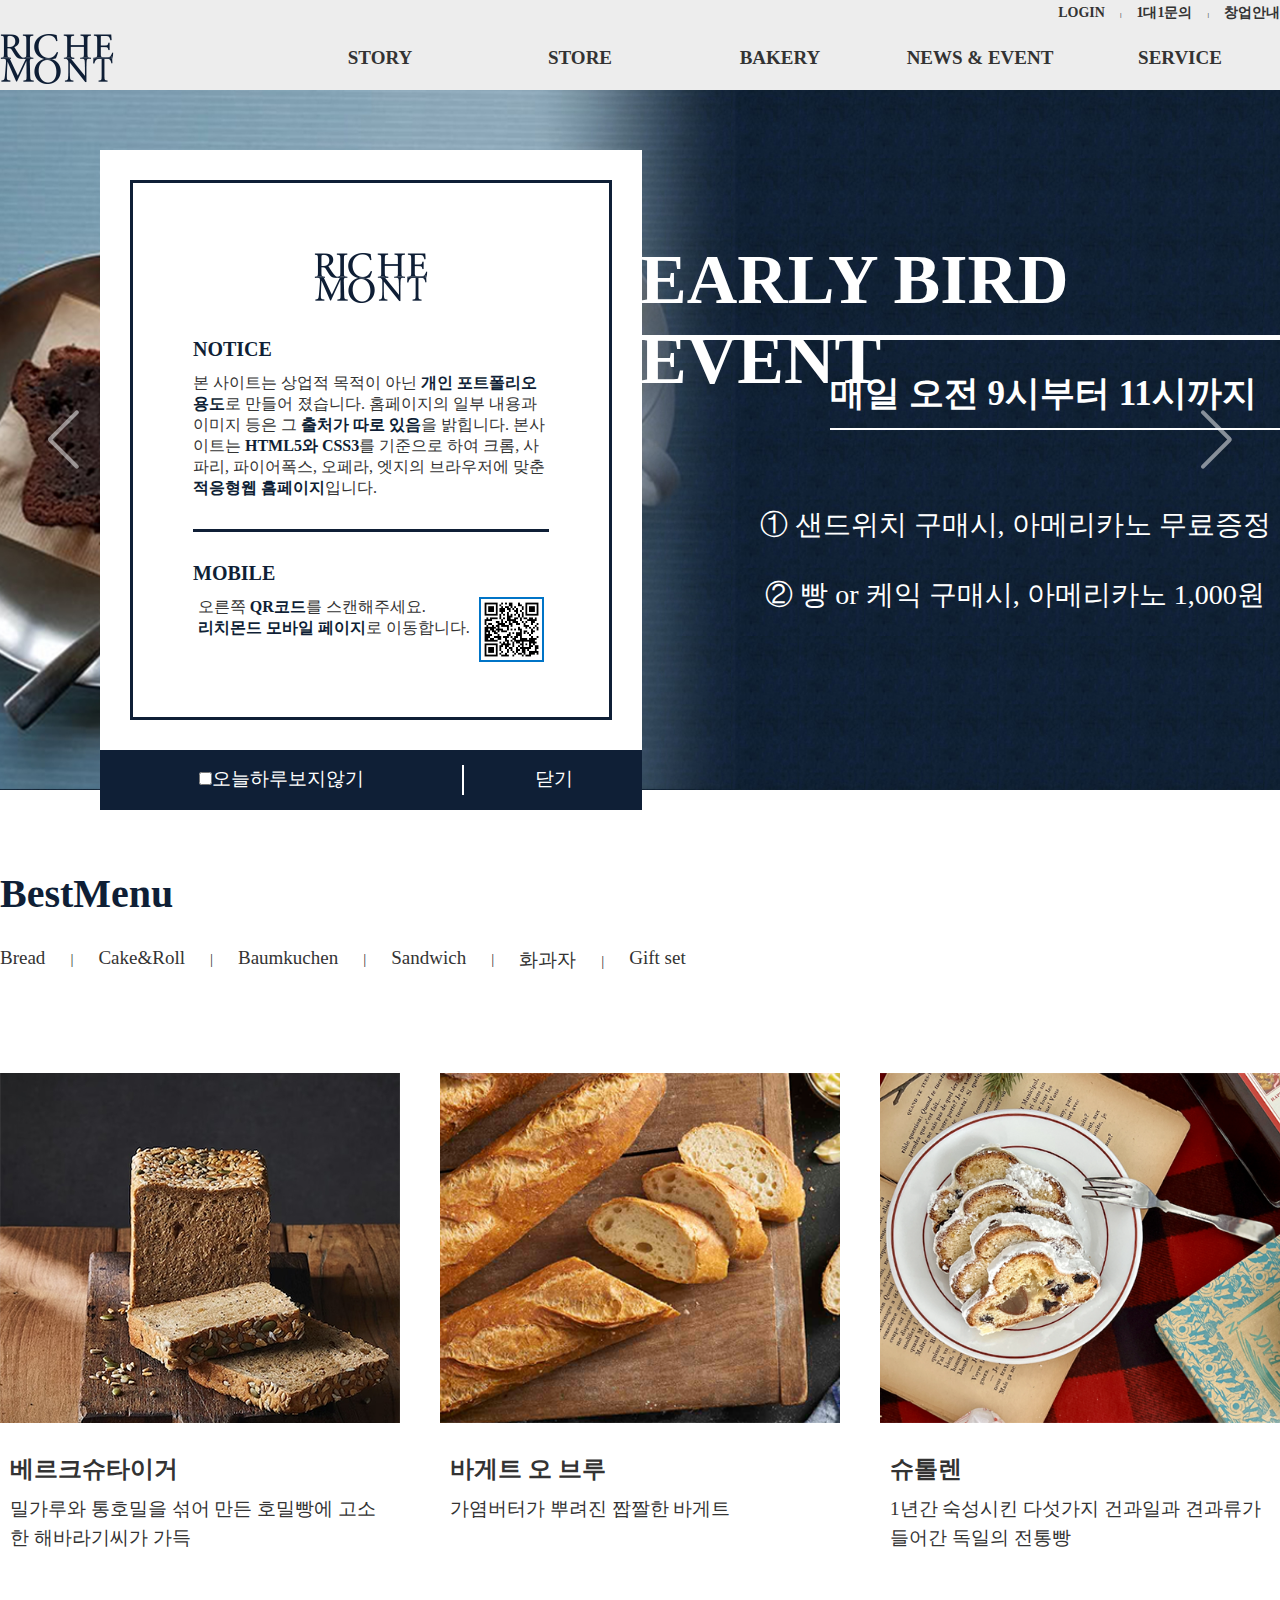
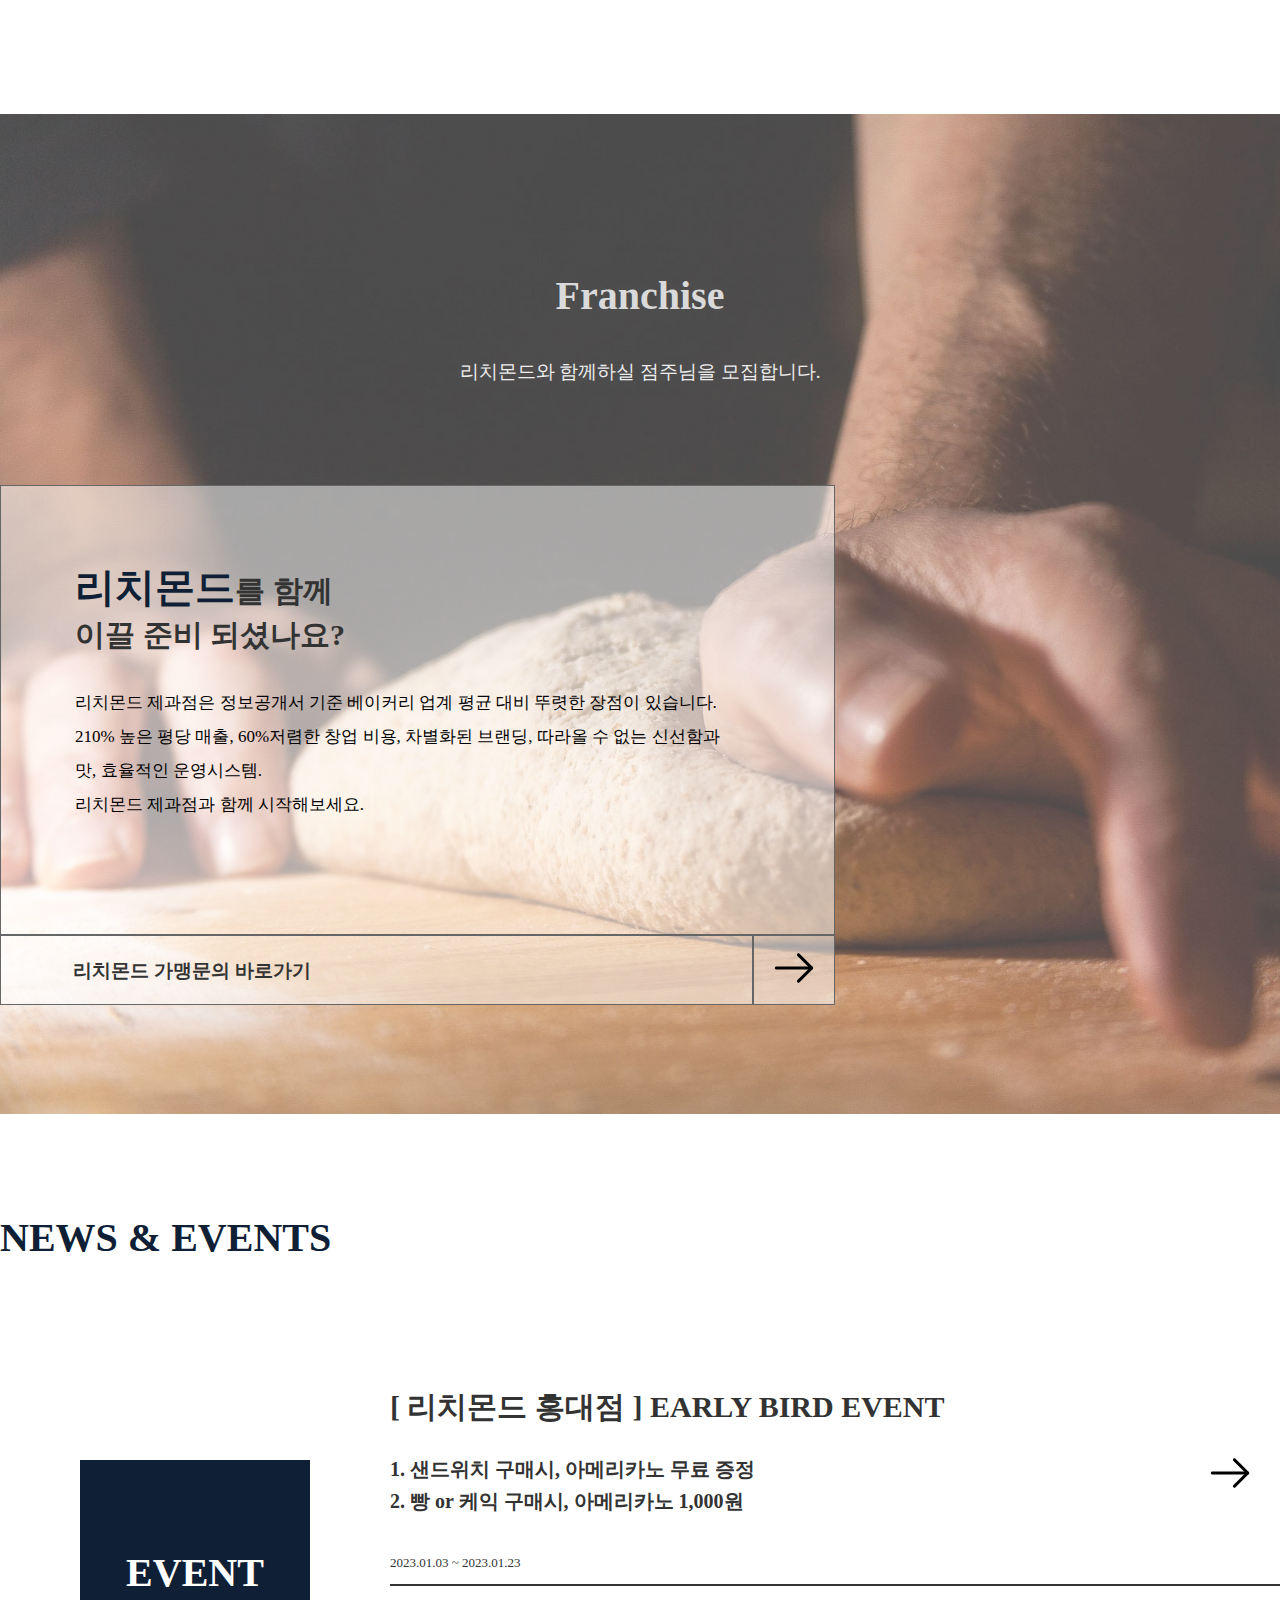
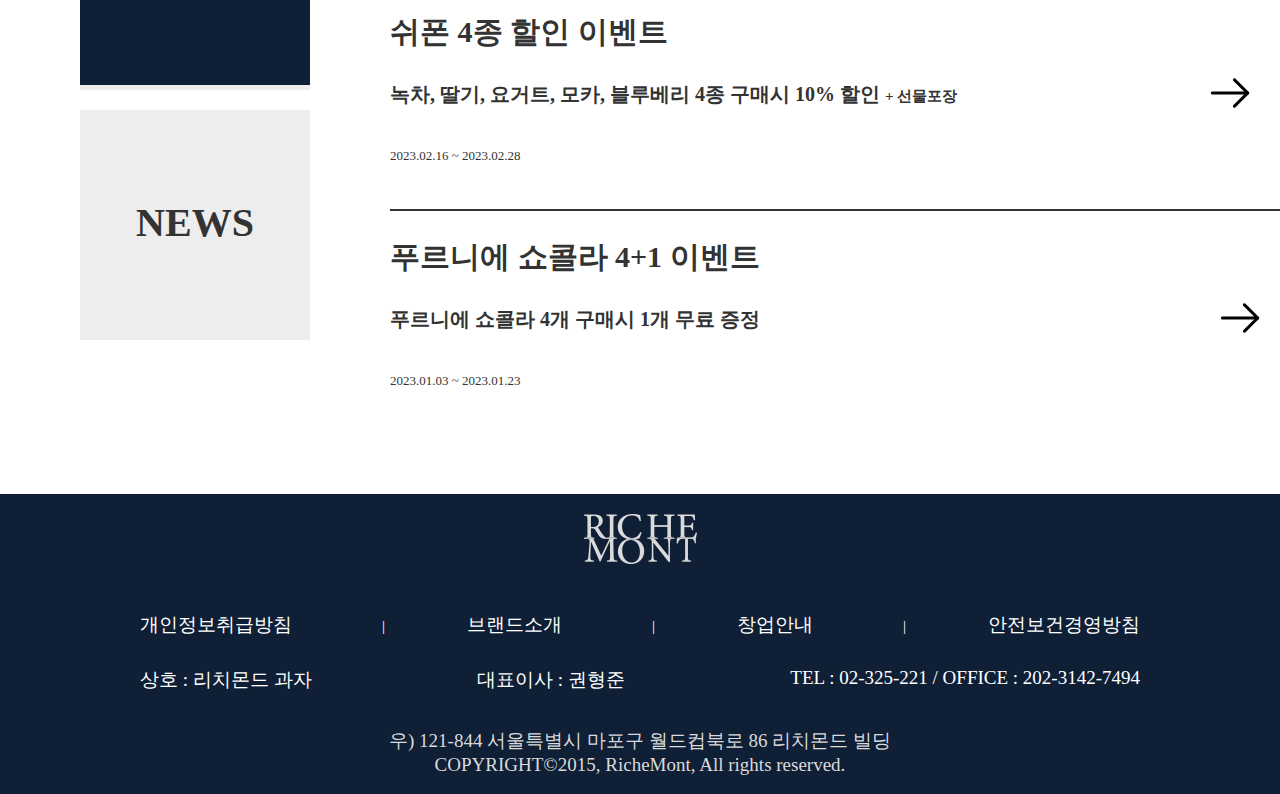
<file: index.html>
<!DOCTYPE html>
<html lang="ko">
<head>
  <meta charset="UTF-8">
  <title>리치몬드</title>
  <link rel="stylesheet" href="join.html">
  <!-- 파비콘 -->
  <link rel="shortcut icon" href="images/common/favicon.png">

  <!-- 스타일시트 -->
  <link rel="stylesheet" href="css/swiper-bundle.min.css">

  <link rel="stylesheet" href="css/common.css">
  <link rel="stylesheet" href="css/main.css">
  
  <!-- 제이쿼리 -->
  <script src="js/jquery-3.6.4.min.js"></script>
  <script src="js/swiper-bundle.min.js"></script>

  <script src="js/common.js"></script>
  <script src="js/main.js"></script>
  
</head>
<body>
  <div class="popup">
    <div class="pTop">
      <div class="pTop_line">
        <h1><img src="images/common/logo.png" alt=""></h1>
        <div class="popup_notice">
          <h2>NOTICE</h2><br>
          <p>
            본 사이트는 상업적 목적이 아닌 <span>개인 포트폴리오 용도</span>로 만들어 졌습니다. 홈페이지의 일부 내용과 이미지 등은 그 <span>출처가 따로 있음</span>을 밝힙니다.
            본사이트는 <span>HTML5와 CSS3</span>를 기준으로 하여  크롬, 사파리, 파이어폭스, 오페라, 엣지의 브라우저에 맞춘 <span>적응형웹 홈페이지</span>입니다.
          </p>

        </div>
        <div class="popup_mobile">
          <h2>MOBILE</h2><br>
          <ul>
            <li>
              <p>
                오른쪽 <span>QR코드</span>를 스캔해주세요. <br>
                <span>리치몬드 모바일 페이지</span>로 이동합니다.
              </p>
            </li>
            <li class="qr_code">
              <img src="images/common/QR.jpg" alt="QR코드">
            </li>
          </ul>
          
        </div>
      </div>
    </div>
    <div class="pBottom">
      <form action="#">
        <fieldset>
          <legend>오늘 하루 보지않기 폼</legend>
          <ul class="popup_btn">
            <li class="chkbox"><input type="checkbox" id="chkbox"><label for="chkbox">오늘하루보지않기</label></li>
            <div class="pop_line"></div>
            <li class="close"><a href="#">닫기</a></li>
          </ul>
        </fieldset>
      </form>
    </div>
  </div>



  <div class="black-background">
    <div class="white-background">
      <div><a href="" class="close_btn"><img src="images/common/close.png" alt="닫기"></a></div>
      <h1><img src="images/common/logo.png" alt="로고"></h1>
      <div class="search-bar">
        <input class="searchId" type="text" placeholder="아이디를 입력하세요" />
      </div>
      <div class="search-bar">
        <input class="searchPwd" type="password" placeholder="비밀번호를 입력하세요" maxlength="10"/>
      </div>
      <div class="member">
        <ul>
          <li class="login_btn"><a href="#">로그인</a></li>
          <li class="join_btn"><a href="join.html">회원가입</a></li>
        </ul>
      </div>
    </div>
  </div>

  <header>
    <div class="inner_wrap">
      <div class="h_top">
        <ul>
          <li><a href="#" id="login">LOGIN</a></li> 
          <li><a href="#">1대1문의</a></li>
          <li><a href="#">창업안내</a></li> 
        </ul>
      </div>
      <nav class="gnb">
        <h1><a href="#"><img src="images/common/logo.png" alt="로고"></a></h1>
        <ul>
          <li>
            <a href="#" class="main_nav">Story</a>
            <ul class="sub_nav">
              <li><a href="#">인삿말</a></li>
              <li><a href="#">연혁</a></li>
              <li><a href="#">BI</a></li>
              <li><a href="#">PR</a></li>
            </ul>
          </li>
          <li>
            <a href="#" class="main_nav">Store</a>
            <ul class="sub_nav">
              <li><a href="#">지역별 매장정보</a></li>
            </ul>
          </li>
          <li>
            <a href="#" class="main_nav">Bakery</a>
            <ul class="sub_nav">
              <li><a href="#">Bread</a></li>
              <li><a href="#">Cake&Roll</a></li>
              <li><a href="#">Baumkuchen</a></li>
              <li><a href="#">Chocolate&Jam</a></li>
              <li><a href="#">Icecream</a></li>
              <li><a href="#">Sandwich&Salad</a></li>
              <li><a href="#">화과자</a></li>
              <li><a href="#">Gift set</a></li>
            </ul>
          </li>
          <li>
            <a href="#" class="main_nav">News & Event</a>
            <ul class="sub_nav">
              <li><a href="#">News&Events</a></li>
              <li><a href="#">공지사항</a></li>
            </ul>
          </li>
          <li>
            <a href="#" class="main_nav">Service</a>
            <ul class="sub_nav">
              <li><a href="#">FAQ</a></li>
              <li><a href="#">창업상담</a></li>
              <li><a href="#">Q&A</a></li>
            </ul>
          </li>
        </ul>
      </nav>
    </div>

    <div class="gnb_bg"></div>


  </header>
  <main>
    <!-- swiper -->
    <div class="swiper">
      <div class="swiper-wrapper">
        <div class="swiper-slide main01">
          <div class="inner_wrap banner01">
            <h4>early bird event</h4>
            <h6>매일 오전 9시부터 11시까지</h6>
            <p>
              ① 샌드위치 구매시, 아메리카노 무료증정<br>
              ② 빵 or 케익 구매시, 아메리카노 1,000원
            </p> 
          </div>
        </div>
        <div class="swiper-slide main02">
          <div class="inner_wrap banner02">
            <h4>푸르니에 쇼콜라 4 + 1 EVENT</h4>
            <h6>푸르니에 쇼콜라 4개 구매시 1개 무료증정</h6>
            <p>
              선물포장 해드립니다
            </p> 
          </div>
        </div>
        <div class="swiper-slide main03">
                                       <div class="inner_wrap banner03">
            <h4 class="h401"> [EVENT]리치몬드 홍대점</h4>
            <h4 class="h402">X 삼백집 홍대점 콜라보레이션</h4>
            <h6>
              "리치몬드 홍대점"에서 1만원 이상 구매시 영수증을 지참하시고<br>
              "삼백집" 방문시 만두튀김 한접시를 제공해 드립니다.
            </h6>
          </div>
        </div>
      </div>
        <!-- next, prev_btn -->
        <div class="swiper-button-next"></div>
        <div class="swiper-button-prev"></div>
  </div>
  </main>
  <div class="best_menu">
    <h2>BestMenu</h2>
      <ul class="best_menu_btn">
        <li><a href="#">Bread</a></li>
        <li><a href="#">Cake&Roll</a></li>
        <li><a href="#">Baumkuchen</a></li>
        <li><a href="#">Sandwich</a></li>
        <li><a href="#">화과자</a></li>
        <li><a href="#">Gift set</a></li>
      </ul>
      <div class="best_menu_list">
        <div class="active" id="bread">
          <ul>
            <li>
              <a href="#">
                <figure>
                  <img src="images/main/bread1.PNG" alt="하드빵이미지1">
                  <figcaption><span class="line">DETAIL</span></figcaption>
                </figure>
              </a>
              <div class="text_wrap">
                <h4>베르크슈타이거</h4>
                <p>밀가루와 통호밀을 섞어 만든 호밀빵에 고소한 해바라기씨가 가득</p>
            </div>
            </li>
            <li>
              <a href="#">
                <figure>
                  <img src="images/main/bread2.png" alt="하드빵이미지2">
                  <figcaption><span class="line">DETAIL</span></figcaption>
                </figure>
              </a>
              <div class="text_wrap">
                <h4>바게트 오 브루</h4>
                <p>가염버터가 뿌려진 짭짤한 바게트</p>
            </div>
            </li>
            <li>
              <a href="#">
                <figure>
                  <img src="images/main/bread3.PNG" alt="하드빵이미지3">
                  <figcaption><span class="line">DETAIL</span></figcaption>
                </figure>
              </a>
              <div class="text_wrap">
                <h4>슈톨렌</h4>
                <p>1년간 숙성시킨 다섯가지 건과일과 견과류가 들어간 독일의 전통빵</p>
            </div>
            </li>
          </ul>
        </div>
        <div id="cake">
          <ul>
            <li>
              <a href="#">
                <figure>
                  <img src="images/main/cake1.jpg" alt="케이크이미지1">
                  <figcaption><span class="line">DETAIL</span></figcaption>
                </figure>
              </a>
              <div class="text_wrap">
                <h4>카스타드파이롤</h4>
                <p>그윽한커피향의 부드러운 롤과 바삭한 파이의 조화</p>
            </div>
            </li>
            <li>
              <a href="#">
                <figure>
                  <img src="images/main/cake2.jpg" alt="케이크이미지2">
                  <figcaption><span class="line">DETAIL</span></figcaption>
                </figure>
              </a>
              <div class="text_wrap">
                <h4>비엔나</h4>
                <p>초콜릿 케이크와 달콤쌉쌀한 2가지 종류의 초콜릿을 맛 볼 수 있는 케이크</p>
            </div>
            </li>
            <li>
              <a href="#">
                <figure>
                  <img src="images/main/cake3.PNG" alt="케이크이미지3">
                  <figcaption><span class="line">DETAIL</span></figcaption>
                </figure>
              </a>
              <div class="text_wrap">
                <h4>리치몬드롤</h4>
                <p>시럽을 촉촉히 머금은 초코시트를 가나슈와 버터크림으로 샌드한 리치몬드과자점의 시그니처 케이크</p>
            </div>
            </li>
          </ul>
        </div>
        <div id="baumkuchen">
          <ul>
            <li>
              <a href="#">
                <figure>
                  <img src="images/main/baumkuchen1.jpg" alt="바움쿠헨이미지1">
                  <figcaption><span class="line">DETAIL</span></figcaption>
                </figure>
              </a>
              <div class="text_wrap">
                <h4>산딸기바움쿠헨</h4>
                <p>산딸기잼, 화이트 초콜릿으로 맛을 더한 리치몬드만의 바움쿠헨</p>
            </div>
            </li>
            <li>
              <a href="#">
                <figure>
                  <img src="images/main/baumkuchen2.jpg" alt="바움쿠헨이미지2">
                  <figcaption><span class="line">DETAIL</span></figcaption>
                </figure>
              </a>
              <div class="text_wrap">
                <h4>갸또피레네</h4>
                <p>살구잼의 새콤한 맛과 오렌지향이 잘 어우러진 프랑스식 바움쿠헨</p>
            </div>
            </li>
            <li>
              <a href="#">
                <figure>
                  <img src="images/main/baumkuchen3.png" alt="바움쿠헨이미지3">
                  <figcaption><span class="line">DETAIL</span></figcaption>
                </figure>
              </a>
              <div class="text_wrap">
                <h4>바움쿠헨 유</h4>
                <p>정통 바움쿠헨보다 부드러운 식감을 가진 일본식 바움쿠헨</p>
            </div>
            </li>
          </ul>
        </div>
        <div id="sandwich">
          <ul>
            <li>
              <a href="#">
                <figure>
                  <img src="images/main/sandwich1.jpg" alt="샌드위치이미지1">
                  <figcaption><span class="line">DETAIL</span></figcaption>
                </figure>
              </a>
              <div class="text_wrap">
                <h4>브로첸</h4>
                <p>깔끔하고 담백한 브로첸 빵에 신선한 야채와 로스트비프</p>
            </div>
            </li>
            <li>
              <a href="#">
                <figure>
                  <img src="images/main/sandwich2.jpg" alt="샌드위치이미지2">
                  <figcaption><span class="line">DETAIL</span></figcaption>
                </figure>
              </a>
              <div class="text_wrap">
                <h4>치아바타 샌드위치</h4>
                <p>담백한 치아바타에 신선한 야채, 부드러운 햄이 들어간 건강한 샌드위치</p>
            </div>
            </li>
            <li>
              <a href="#">
                <figure>
                  <img src="images/main/sandwich3.jpg" alt="샌드위치이미지3">
                  <figcaption><span class="line">DETAIL</span></figcaption>
                </figure>
              </a>
              <div class="text_wrap">
                <h4>닭가슴살 샌드위치</h4>
                <p>모닝을 빵 속에 닭 가슴살과 사과를 머무려 넣은 샌드위치</p>
            </div>
            </li>
          </ul>
        </div>
        <div  id="cookie">
          <ul>
            <li>
              <a href="#">
                <figure>
                  <img src="images/main/화과자1.png" alt="화과자이미지1">
                  <figcaption><span class="line">DETAIL</span></figcaption>
                </figure>
              </a>
              <div class="text_wrap">
                <h4>야유(세트)</h4>
                <p>찹쌀떡의 쫄깃한 식감과 달콤한 귀여운 물고기 모양의 굽는 과자 아유(세트)</p>
            </div>
            </li>
            <li>
              <a href="#">
                <figure>
                  <img src="images/main/화과자2.png" alt="화과자이미지2">
                  <figcaption><span class="line">DETAIL</span></figcaption>
                </figure>
              </a>
              <div class="text_wrap">
                <h4>만주류(세트)</h4>
                <p>달콤한 앙금이 가득한 구리만주, 카스텔이라, 유자, 녹차, 초코 만주(세트)</p>
            </div>
            </li>
            <li>
              <a href="#">
                <figure>
                  <img src="images/main/화과자3.png" alt="화과자이미지3">
                  <figcaption><span class="line">DETAIL</span></figcaption>
                </figure>
              </a>
              <div class="text_wrap">
                <h4>도라야끼</h4>
                <p>달콤한 팥맛이 일품인 일본 전통 구움과자(세트)
                </p>
            </div>
            </li>
          </ul>
        </div>
        <div id="giftset">
          <ul>
            <li>
              <a href="#">
                <figure>
                  <img src="images/main/giftset1.png" alt="선물세트이미지1">
                  <figcaption><span class="line">DETAIL</span></figcaption>
                </figure>
              </a>
              <div class="text_wrap">
                <h4>파운드세트</h4>
                <p>찹쌀떡의 쫄깃한 식감과 달콤한 귀여운 물고기 모양의 굽는 과자 아유(세트)</p>
            </div>
            </li>
            <li>
              <a href="#">
                <figure>
                  <img src="images/main/giftset2.png" alt="선물세트이미지2">
                  <figcaption><span class="line">DETAIL</span></figcaption>
                </figure>
              </a>
              <div class="text_wrap">
                <h4>까눌레&네그르&넬류스코&누섹켄</h4>
                <p>찹쌀떡의 쫄깃한 식감과 달콤한 귀여운 물고기 모양의 굽는 과자 아유(세트)</p>
            </div>
            </li>
            <li>
              <a href="#">
                <figure>
                  <img src="images/main/giftset3.png" alt="선물세트이미지3">
                  <figcaption><span class="line">DETAIL</span></figcaption>
                </figure>
              </a>
              <div class="text_wrap">
                <h4>바통오랑쥬&아르덴쇼</h4>
                <p>찹쌀떡의 쫄깃한 식감과 달콤한 귀여운 물고기 모양의 굽는 과자 아유(세트)</p>
            </div>
            </li>
          </ul>
        </div>
        
      </div>

  </div>
  <div class="franchise">
    <h2>Franchise</h2>
      <p>리치몬드와 함께하실 점주님을 모집합니다.</p>
       <div class="inner_wrap">
         <div class="franchise_box">          
            <h3><span>리치몬드</span>를 함께 <br> 이끌 준비 되셨나요?</h3>
              <p>
                리치몬드 제과점은 정보공개서 기준 베이커리 업계 평균 대비 뚜렷한 장점이 있습니다.<br>
                210% 높은 평당 매출, 60%저렴한 창업 비용, 차별화된 브랜딩, 따라올 수 없는 신선함과 <br>
                맛, 효율적인 운영시스템.<br>
                리치몬드 제과점과 함께 시작해보세요.
              </p>
          </div>
          <div class="franchise_Shortcut">
            <ul>
              <li class="text"><a href="#">리치몬드 가맹문의 바로가기</a></li>
              <li class="icon"><a href="#"><img src="images/main/arrow.png" alt="상세보기"></a></li>
            </ul>
          </div>
        </div>
  </div>
  <div class="news_events">
    <h2>NEWS & EVENTS</h2>
      <div class="news_event_content">
        <div class="tab_bar">
          <ul>
            <li class="event"><a href="#" class="active">EVENT</a></li>
            <li class="news"><a href="#">NEWS</a></li>
          </ul>
        </div>
        <div class="event_content_list">
          <ul class="event_content active" >
            <li>
                <h3>[ 리치몬드 홍대점 ] EARLY BIRD EVENT</h3>
                <h5>1. 샌드위치 구매시, 아메리카노 무료 증정 <br> 2. 빵 or 케익 구매시, 아메리카노 1,000원</h5>
                <p>2023.01.03 ~ 2023.01.23</p>
                <a href="#" class="arrow_item1"><img src="images/main/arrow.png" alt="상세보기"></a>
            </li> 
            <li>
                <h3>쉬폰 4종 할인 이벤트</h3>
                <h5>녹차, 딸기, 요거트, 모카, 블루베리 4종 구매시 10% 할인 <span>+ 선물포장</span></h5>
                <p>2023.02.16 ~ 2023.02.28</p>
                <a href="#" class="arrow_item2"><img src="images/main/arrow.png" alt="상세보기"></a>
            </li>
            <li>
                <h3>푸르니에 쇼콜라 4+1 이벤트</h3>
                <h5>푸르니에 쇼콜라 4개 구매시 1개 무료 증정</h5>
                <p>2023.01.03 ~ 2023.01.23</p>
                <a href="#" class="arrow_item3"><img src="images/main/arrow.png" alt="상세보기"></a>
            </li>
          </ul>
          <ul class="news_content">
            <li>
                <h3>'수요미식회' 홍대빵집, <br> 리치몬드 제과점 '위치'는?</h3>
                <p>2023.01.03 ~ 2023.01.23</p>
                <a href="#" class="arrow_item1"><img src="images/main/arrow.png" alt="상세보기"></a>
            </li> 
            <li>
                <h3>[중앙일보 강남통신_레드스푼5] <br> 옥수수·치즈쑥... 취향따라 맛있는 변신, 식빵</h3>
                <p>2023.02.16 ~ 2023.02.28</p>
                <a href="#" class="arrow_item2"><img src="images/main/arrow.png" alt="상세보기"></a>
            </li>
            <li>
                <h3>[2016.02 OBS'명불허전'권상범 제과명장] <br> "열정 쏟으면 꿈은 이뤄진다"</h3>

                <p>2023.01.03 ~ 2023.01.23</p>
                <a href="#" class="arrow_item3"><img src="images/main/arrow.png" alt="상세보기"></a>
            </li>
          </ul>
        </div>
      </div>
  </div>
  <footer>

    <div class="f_top">
      <img src="./images/common/footer_logo.png" alt="푸터로고">
    </div>
    <div class="f_center">
      <ul>
        <li><a href="#">개인정보취급방침</a></li>
        <li><a href="#">브랜드소개</a></li>
        <li><a href="#">창업안내</a></li>
        <li><a href="#">안전보건경영방침</a></li>
      </ul>
    </div>
    <div class="f_bottom">
      <ul>
        <li>상호 : 리치몬드 과자</li>
        <li>대표이사 : 권형준</li>
        <li>TEL : 02-325-221 / OFFICE : 202-3142-7494</li>
      </ul>
      <p>
        우) 121-844 서울특별시 마포구 월드컵북로 86 리치몬드 빌딩 <br>
        COPYRIGHT©2015, RicheMont, All rights reserved.
      </p>
    </div>
    <aside class="scroll_top">
      <a href="#" >스크롤탑버튼</a>
    </aside>
  </footer>
  
</body>
</html>
</file>
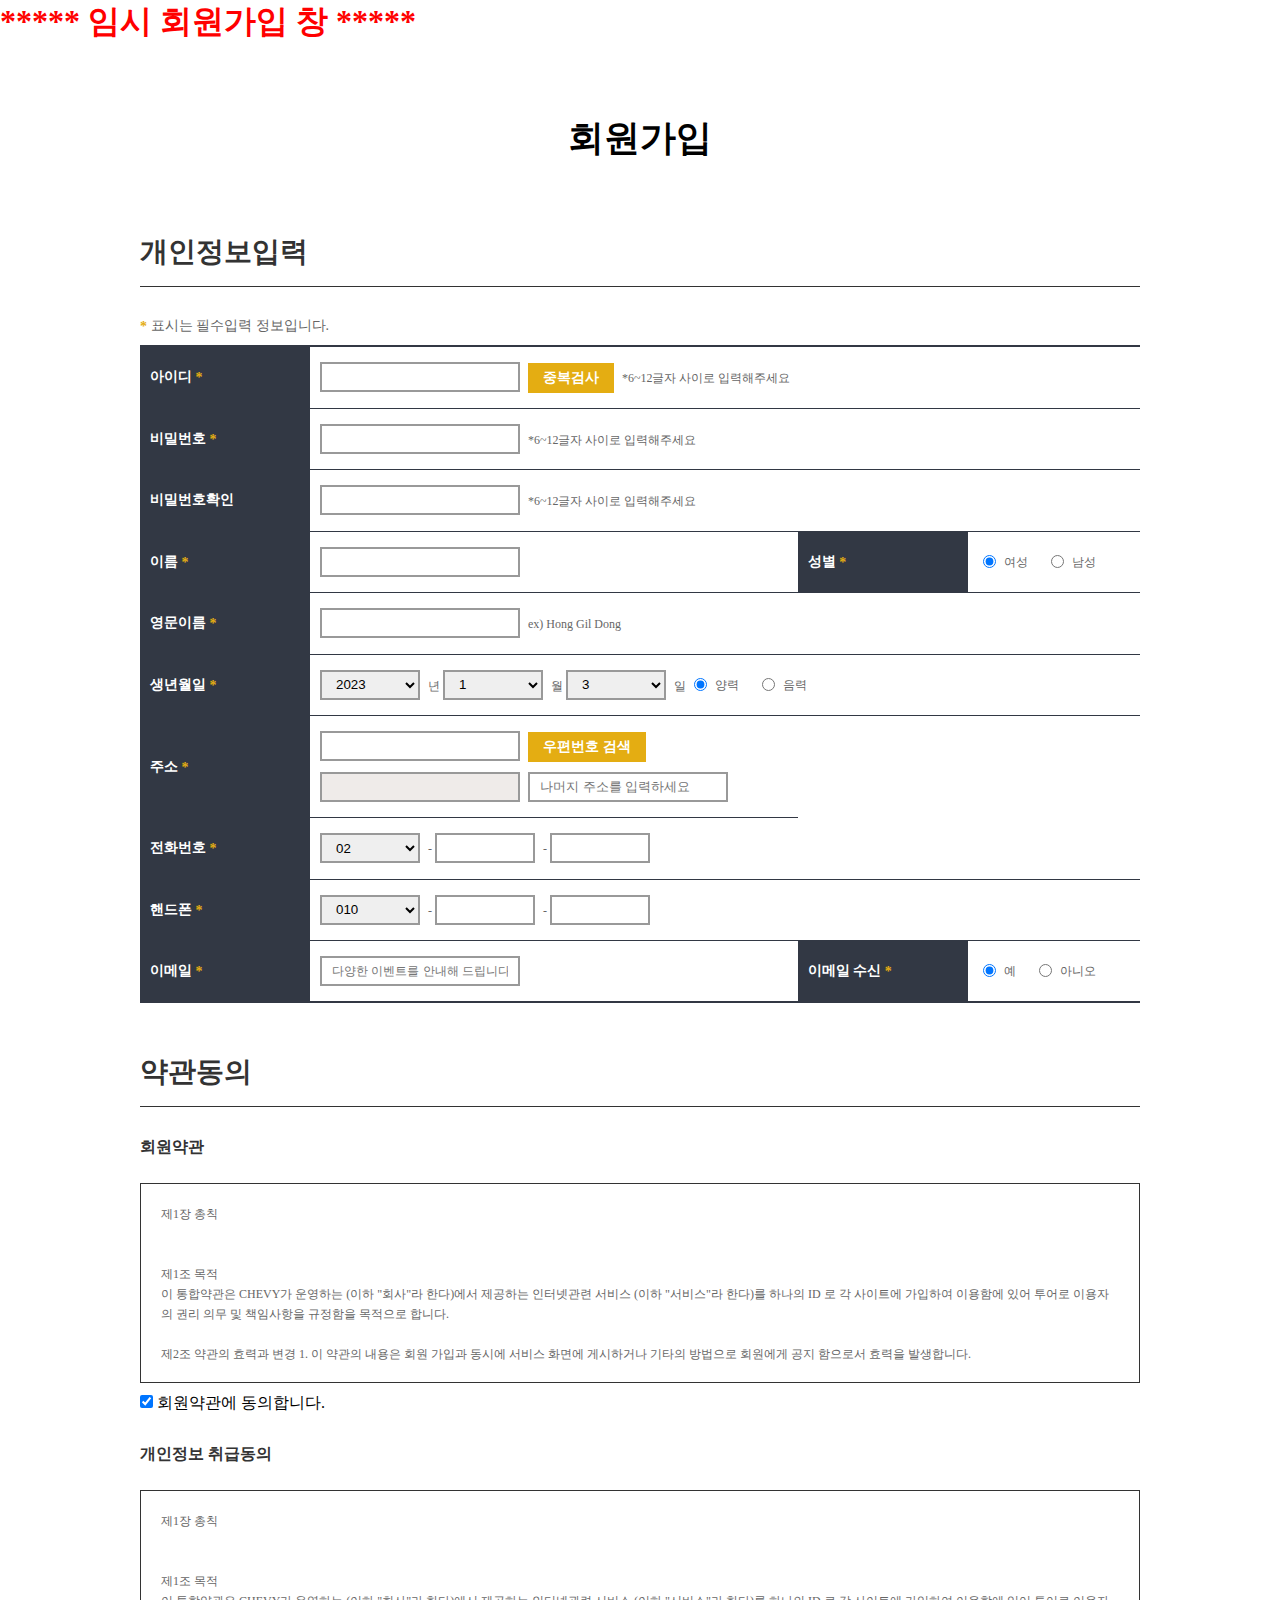
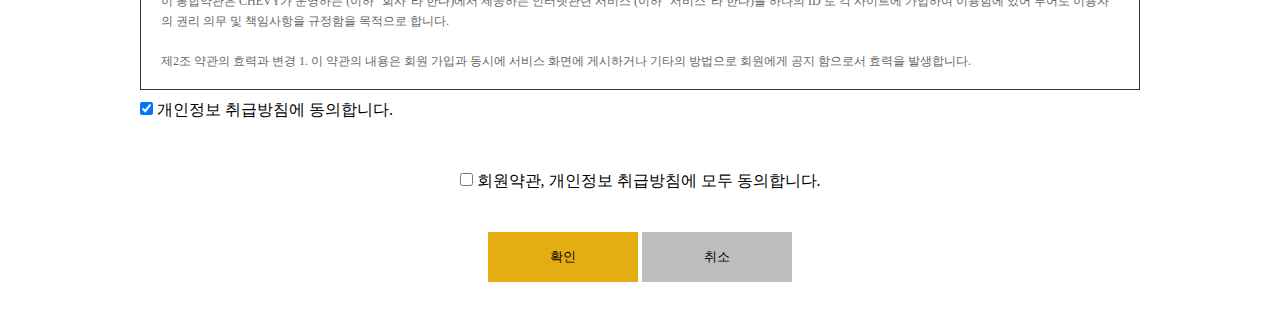
<file: join.html>
<!DOCTYPE html>
<html lang="ko">
<head>
   <meta charset="UTF-8">
   <title>회원가입만들기</title>
   <style>
      h1{ color: red; }
   </style>
   <link rel="stylesheet" href="css/join.css">
</head>
<body>
   <h1>***** 임시 회원가입 창 *****</h1>
   <div class="joinbox">
      <h2>회원가입</h2>
      <form action="#">
         <fieldset>
            <legend>개인정보입력</legend>
            <table>
               <caption>
                  <span class="star">*</span>
                  표시는 필수입력 정보입니다.
               </caption>
               <tr>
                  <th>
                     <!-- 모든 input, textarea, select태그는 label태그와 연결되어야함 : 웹접근성 -->
                     <label for="joinid">아이디</label>
                     <span class="star">*</span>
               
                  </th>
                  <td colspan="3">
                     <input type="text" class="box01" id="joinid" maxlength="12">
                     <button type="button">중복검사</button> *6~12글자 사이로 입력해주세요 
                  </td>
               </tr>
               <tr>
                  <th>
                     <label for="joinpass">비밀번호</label>
                     <span class="star">*</span>
                  </th>
                  <td colspan="3">
                     <input type="password" class="box01" id="joinpass" maxlength="12">
                     *6~12글자 사이로 입력해주세요 
                  </td>
               </tr>
               <tr>
                  <th>
                     <label for="joinpasschk">비밀번호확인</label>
                  </th>
                  <td colspan="3">
                     <input type="password" id="joinpasschk" maxlength="12" class="box01">
                     *6~12글자 사이로 입력해주세요
                  </td>
               </tr>
               <tr>
                  <th>
                     <label for="joinname">이름</label>
                     <span class="star">*</span>
                  </th>
                  <td>
                     <input type="text" id="joinname" class="box01">
                  </td>
                  <th>
                     성별
                     <span class="star">*</span>
                  </th>
                  <td>
                     <input type="radio" name="gender" id="female" checked>
                     <label for="female">여성</label>
                     <input type="radio" name="gender" id="male">
                     <label for="male">남성</label>
                  </td>
               </tr>
               <tr>
                  <th>
                     <label for="engname">영문이름</label>
                     <span class="star">*</span>
                  </th>
                  <td colspan="3">
                     <input type="text" id="engname" class="box01">
                     ex) Hong Gil Dong
                  </td>
               </tr>
               <tr>
                  <th>
                     생년월일
                     <span class="star">*</span>
                  </th>
                  <td colspan="3">
                     <select id="joinyear" class="box02">
                        <option>2023</option>
                        <option>2022</option>
                        <option>2021</option>
                     </select>
                     <label for="joinyear">년</label>
                     <select id="joinmonth" class="box02">
                        <option>1</option>
                        <option>2</option>
                        <option>11</option>
                     </select>
                     <label for="joinmonth">월</label>
                     <select id="joinday" class="box02">
                        <option>3</option>
                        <option>24</option>
                        <option>28</option>
                     </select>
                     <label for="joinday">일</label>

                     <input type="radio" name="calender" id="sun" checked>
                     <label for="sun">양력</label>
                     <input type="radio" name="calender" id="moon" >
                     <label for="moon">음력</label>
                  </td>
               </tr>

               <tr>
                  <th>
                     주소
                     <span class="star">*</span>
                  </th>
                  <td>
                  <label>
                     <input type="text" id="joinpost" maxlength="5" class=" box01">
                     <label for="joinpost" class="away">우편번호입력</label>
                     <button type="button">우편번호 검색</button>
                     <br>
                     <input type="text" id="joinaddr01" disabled class="box01">
                     <label for="joinaddr01" class="away">주소입력</label>
                     <input type="text" id="joinaddr02" class="box01" placeholder="나머지 주소를 입력하세요">
                     <label for="joinaddr02" class="away">상세주소입력</label>
                  </td>
               </tr>
               
               <tr>
                  <th>
                     전화번호
                     <span class="star">*</span>
                  </th>
                  <td colspan="3">
                     <select id="phone01" class="box02">
                        <option>031</option>
                        <option selected>02</option>
                        <option>034</option>
                     </select>
                     -
                     <input type="text" id="phone01" class="box02" maxlength="4"> 
                     - 
                     <input type="text" id="phone01" class="box02" maxlength="4">
                  </td>
               </tr>
               <tr>
                  <th>
                     핸드폰
                     <span class="star">*</span>
                  </th>
                  <td colspan="3">
                     <select id="phone02" class="box02">
                        <option selected>010</option>
                        <option>011</option>
                        <option>012</option>
                     </select>
                     -
                     <input type="text" id="phone01" class="box02" maxlength="4"> 
                     - 
                     <input type="text" id="phone01" class="box02" maxlength="4">
                  </td>
               </tr>

               <tr>
                  <th>
                     이메일
                     <span class="star">*</span>
                  </th>
                  <td>
                     <input type="text" id="email" class="box01" placeholder="다양한 이벤트를 안내해 드립니다.">
                  </td>
                  <th>
                     이메일 수신
                     <span class="star">*</span>
                  </th>
                  <td>
                     <input type="radio" id="yes" checked>
                     <label for="yes">예</label>
                     <input type="radio" id="no">
                     <label for="no">아니오</label>
                  </td>
               </tr>
            </table>
         </fieldset>
         <fieldset>
            <legend>약관동의</legend>
            <div class="member">
               <h3>회원약관</h3>
               <article> <!-- 여러문단(p)을 묶는 태그 -->
                  <p>
                     제1장 총칙 <br /><br /><br />

                            제1조 목적 <br />

                            이 통합약관은 CHEVY가 운영하는 (이하 "회사"라 한다)에서 제공하는 인터넷관련 서비스
                            (이하 "서비스"라 한다)를 하나의 ID 로 각 사이트에 가입하여 이용함에 있어 투어로 이용자의 권리
                            의무 및 책임사항을 규정함을 목적으로 합니다.<br /><br />

                            제2조 약관의 효력과 변경
                            1. 이 약관의 내용은 회원 가입과 동시에 서비스 화면에 게시하거나 기타의 방법으로 회원에게 공지
                            함으로서 효력을 발생합니다. <br /><br />

                            2. 회사는 이 규정을 변경할 수 있으며, 규정을 변경할 경우 제1항과 같은 방법으로 사전에 공지함
                            으로서 효력을 발생합니다. <br /><br />

                            제3조 약관의 준칙 <br /> 
                            이 약관에 명시되지 않은 사항은 전기통신기본법, 전기통신사업법 및 기타관계법령의 규정에 따릅니다.<br /> <br />

                            제4조 용어의 정의<br />
                            이 규정에서 사용하는 용어의 정의는 다음과 같습니다.<br /><br />

                            1. 회원 : 회사에 회원가입을 한 자, 회사와 서비스 이용계약을 체결한 자.<br />
                            2. 아이디(ID) : 회원식별과 회원의 서비스 이용을 위하여 회원이 선정하고 회사가 승인한 문자 또는 숫자로 이루어진 조합.<br />
                            3. 이메일(e-mail) : 회원의 인터넷 메일계정.<br />
                            4. 비밀번호 : 회원이 부여받은 아이디(ID)와 일치된 회원임을 확인하고, 회원 자신의 비밀을 보호하기 위하여 회원이 정한 문자와 숫자의 조합.<br />
                            5. 운영자 : 서비스의 전반적인 관리와 원활한 운영을 위하여 회사에서 선정한 자.<br />
                            6. 해지 : 회사 또는 회원이 서비스 개통 후 이용계약을 해지 하는 것.<br />
                  </p>
               </article>
               <input type="checkbox" id="memberchk" checked>
               <label for="memberchk">회원약관에 동의합니다.</label>
            </div>
            <div class="personal">
               <h3>개인정보 취급동의</h3>
               <article> <!-- 여러문단(p)을 묶는 태그 -->
                  <p>
                     제1장 총칙 <br /><br /><br />

                            제1조 목적 <br />

                            이 통합약관은 CHEVY가 운영하는 (이하 "회사"라 한다)에서 제공하는 인터넷관련 서비스
                            (이하 "서비스"라 한다)를 하나의 ID 로 각 사이트에 가입하여 이용함에 있어 투어로 이용자의 권리
                            의무 및 책임사항을 규정함을 목적으로 합니다.<br /><br />

                            제2조 약관의 효력과 변경
                            1. 이 약관의 내용은 회원 가입과 동시에 서비스 화면에 게시하거나 기타의 방법으로 회원에게 공지
                            함으로서 효력을 발생합니다. <br /><br />

                            2. 회사는 이 규정을 변경할 수 있으며, 규정을 변경할 경우 제1항과 같은 방법으로 사전에 공지함
                            으로서 효력을 발생합니다. <br /><br />

                            제3조 약관의 준칙 <br /> 
                            이 약관에 명시되지 않은 사항은 전기통신기본법, 전기통신사업법 및 기타관계법령의 규정에 따릅니다.<br /> <br />

                            제4조 용어의 정의<br />
                            이 규정에서 사용하는 용어의 정의는 다음과 같습니다.<br /><br />

                            1. 회원 : 회사에 회원가입을 한 자, 회사와 서비스 이용계약을 체결한 자.<br />
                            2. 아이디(ID) : 회원식별과 회원의 서비스 이용을 위하여 회원이 선정하고 회사가 승인한 문자 또는 숫자로 이루어진 조합.<br />
                            3. 이메일(e-mail) : 회원의 인터넷 메일계정.<br />
                            4. 비밀번호 : 회원이 부여받은 아이디(ID)와 일치된 회원임을 확인하고, 회원 자신의 비밀을 보호하기 위하여 회원이 정한 문자와 숫자의 조합.<br />
                            5. 운영자 : 서비스의 전반적인 관리와 원활한 운영을 위하여 회사에서 선정한 자.<br />
                            6. 해지 : 회사 또는 회원이 서비스 개통 후 이용계약을 해지 하는 것.<br />
                  </p>
               </article>
               <input type="checkbox" id="personalchk" checked>
               <label for="personalchk">개인정보 취급방침에 동의합니다.</label>
            </div>
            <div class="allchkarea">
               <input type="checkbox" id="allchk">
               <label for="allchk">회원약관, 개인정보 취급방침에 모두 동의합니다.</label>
            </div>
            <div class="btnarea">
               <button type="submit" id="ok">확인</button>
               <button type="reset" id="cancle">취소</button>
            </div>
         </fieldset>
      </form>
   </div>
</body>
</html>
</file>
<file: css/common.css>
@charset "utf-8";
@import url('https://fonts.googleapis.com/css2?family=Noto+Sans+KR:wght@100&display=swap');

* {
  padding: 0;
  margin: 0;
  color: #333;
  font-size: 19px;
  box-sizing: border-box;
}
.inner_wrap{
  width: 1280px;
  height: 100%;
  margin: 0 auto;
}
li { list-style: none; }
a { 
  text-decoration: none;
}
legend{
  position: absolute; left: -999em;
}
.pTop{
  width: 542px; height: 600px;
  background-color: #fff;
  position: absolute; left: 100px; top: 150px; z-index: 6000;
}
.pTop_line{
  width: 482px; height: 540px; 
  position: absolute; left: 30px; top: 30px;
  border: 3px solid #0f1f36;
}
.pTop_line h1 {
  text-align: center;
  margin-top: 70px;
} 
.popup_notice{
  margin: 30px 0;
  padding: 0 60px;
  
}
.popup_mobile {
  padding: 0 60px;
}
.popup_notice h2, .popup_mobile h2{
  font-size: 20px;
  margin-bottom: -10px;
  color: #0f1f36;
}
.pTop_line span{
  font-weight: 600;
  font-size: 16px;
  color: #0f1f36;
}
.pop_line{
  width: 2px; height: 30px; 
  background-color: #fff; 
  position: relative; top: 15px;
}
.popup_mobile ul{
  display: flex;
  justify-content: space-around;
}
.popup_notice p{
  padding-bottom: 30px;
  border-bottom: 3px solid #0f1f36;
}
.popup_notice p, .popup_mobile p{
  font-size: 16px;
  text-align: left;
  color: #333;
}
.pBottom{
  width: 542px; height: 60px; 
  background-color: #0f1f36;
  position: absolute; left: 100px; top: 750px; z-index: 6000;
}
fieldset{
  border: none;
  text-align: center;
}
.popup_btn{
  display: flex;
  justify-content: space-between;
}
.pBottom .chkbox{
  width: 362px; height: 100%;
}
.pBottom .close{
  width: 180px; height: 100%;
}
.pBottom .close a{
  line-height: 58px;
  color: #fff;
}
.pBottom label{
color: #fff;
line-height: 58px;
}
.qr_code img{
  width: 65px;
  height: 65px;
}
header h1{
  width: 110px;
  height: 50px;
  line-height: 95px;
}
h2 {
  font-size: 40px;
  color: #0f1f36;
  margin-bottom: 100px;
}
h3{ font-size: 30px; }
h5{ font-size: 20px; }

/* header */
header {
  position: fixed; left: 0; top: 0; z-index: 5000;
  width: 100%;
  min-width: 1280px;
  height: 90px;
  background: #ededed;
}

.h_top {
  width: 1280px;
  height: 30px;
  margin: 0 auto;
  font-weight: 600;
}

.h_top ul {
  display: flex;
  justify-content: flex-end;
}
.h_top a {
  font-size: 14px;
}
.h_top li::after {
  content: '|';
  font-size: 7px;
  margin: 15px;
}
.h_top li:last-child::after{
  display: none;
}


/*.gnb */

.gnb{
  width: 100%; min-width: 1280px; height: 60px;
  margin: 0 auto;
  display: flex;
  
  justify-content: space-between;
}
.main_nav{
  line-height: 55px;
  text-transform: uppercase;
}
.gnb > ul{
  display: flex;
}
.gnb > ul > li{
  position: relative;
  width: 200px; height: 60px;
  text-align: center;
  
}
.gnb li:hover .main_nav{
  border-bottom: 3px solid #0f1f36;
}
/* .gnb > ul > li > a:hover{
  color: #d2be78;
} */
.gnb .main_nav{
  display: block;
  width: 100%; height: 100%;
  font-weight: 600; 
}
.gnb .main_nav:hover{
  background-color: #0f1f36;
  color: #fff;
}
header .gnb_bg{
  display: none;
  position: absolute; left: 0; top: 90px; z-index: 5100;
  width: 100%; height: 380px;
  background-color: #ededed
  
}

header .sub_nav{
  display: none;
  position: absolute; left: 0; top: 60px; z-index: 5200;
  width: 100%; height: 380px;
}
header .sub_nav a{
  font-size: 15px; font-weight: 600;
  line-height: 43px;
}
header .sub_nav a:hover{
  /* border-bottom: 3px solid #0f1f36; */
  color: #fff;
  
}




/* scroll-top */
.scroll_top{
  display: none;
  position: fixed;
  width: 70px; height: 70px;
  bottom: 100px; right: calc(50% - 900px); z-index: 7000; 
}
.scroll_top a{
  display: block; 
  width: 100%; height: 100%; 
  background-image: url(../images/common/scrollTop2.png);
  text-indent: -999em;
  
  transition: background-color 0.1s ease-in;
}
.scroll_top.active{
  position: absolute; bottom: 370px;
}
header.active .gnb_bg{ top: 59px; } /* 하위메뉴배경도 높이를 변경해줘야 함 */
header.active .sub_nav{ top: 59px; } /* 메인메뉴의 높이도 달라져서 변경해줘야 함 */
header.active + main{ padding-top: 60px; }


/* footer */
footer {
  position: relative;
  padding-top: 20px;
  width: 100%;
  min-width: 1280px;
  height: 300px;
  background-color: #0f1f36;
}
.f_top{
text-align: center;
margin-bottom: 43px;
}
.f_center ul{
  width: 1000px;
  height: 20px;
  margin: 0 auto;
  display: flex;
  justify-content: space-between;
  margin-bottom: 35px;
}
.f_center li::after {
  content: '|';
  font-size: 15px;
  margin-left: 90px;
  color: #fff;
}
.f_center li:last-child::after{
  display: none;
}
.f_center li a{
  color: #fff;
  font-size: 19px;
}
.f_bottom ul{
  width: 1000px;
  text-align: center;
  margin: 0 auto 35px;
  display: flex;
  justify-content: space-between;
}
.f_bottom li{
  color: #fff;
}

.black-background{
  background-color: rgba(0, 0, 0, 0.5);
  position: fixed;
  z-index: 5;
  width: 100%;
  height: 100%;
  display: none;
}

.white-background{
  background-color: rgba(255, 255, 255, 0.8);
  width: 500px; height: 350px;
  margin: 0 auto;
  margin-top: 10%;
  padding: 20px;
  border-radius: 10px;
}
.white-background h1{
  margin: 20px 175px;
}
.white-background p{
  color: black;
}
.close_btn{
  float: right;
}

.search-bar .searchId{
  background-image: url(../images/common/user.png);
  background-repeat: no-repeat;
  background-position: 10px 5px;
  width: 100%;
  height: 100%;
  outline: none;
  margin-left: 90px;
  margin-bottom: 20px;
  padding: 20px;
  width: 280px;
  height: 40px;
  border-radius: 20px;
  text-align: center;
}

.search-bar .searchPwd{
  background-image: url(../images/common/password.png);
  background-repeat: no-repeat;
  background-position: 10px 5px;
  width: 100%;
  height: 100%;
  outline: none;
  margin-left: 90px;
  margin-bottom: 30px;
  padding: 20px;
  width: 280px;
  height: 40px;
  border-radius: 20px;
  text-align: center;
}
.login_btn{
  width: 150px;
  height: 44px;
  border: 2px solid #333;
  border-radius: 20px;
  margin-right: 20px;
  text-align: center;
  line-height: 40px;
}
.join_btn{
  width: 150px;
  height: 44px;
  border: 2px solid #333;
  border-radius: 20px;
  text-align: center;
  line-height: 40px;
}
.member ul{
  display: flex;
  justify-content: center;
}
.member ul li a{
  display: block;
}
input::placeholder{
  font-size: 15px;
}
.login_btn:hover{
  background-color: #0f1f36;
}
.login_btn a:hover{
  color: #fff;
}
.join_btn:hover{
  background-color: #0f1f36;
}
.join_btn a:hover{
  color: #fff;
}

/* header scroll */
header.active .h_top{
  display: none;
}
header.active{
  height: 60px; border-bottom: 1px solid #ccc;
  background-color: #ededed;
  transition: 0.3s;
}
</file>
<file: css/join.css>
@charset "utf-8";

* {
   padding: 0;
   margin: 0;
}

.joinbox{
   width: 1000px; /* height는 기본값이 auto : 자손높이만큼 차지 */
   margin: 0 auto; /* 블록요소를 부모영역에서 가로 가운데 오게 처리 */
}

.joinbox h2 {
   width: 100%; /* 부모영역 상속 */
   text-align: center; /* 자손인 텍스트를 가로 가운데 처리 */
   padding: 70px 0; /* 앞상하 뒷좌우 */
   font-size: 36px;
}

.joinbox fieldset {
   border: none; /* 테두리제거 */
   margin-bottom: 50px; /* 폼구역간의 여백 설정 */
}

.joinbox legend {
   font-size: 28px; color: #333;
   font-weight: bold;
   border-bottom: 1px solid #333;
   padding-bottom: 15px; /* 테두리 안쪽여백 */
   margin-bottom: 30px; /* 테두리 바깥쪽여백 */
   width: 100%;
}

.joinbox table {
   width: 100%;
   border-spacing: 0;
   border-collapse: collapse;
   border-top: 2px solid #323844;
   border-bottom: 2px solid #323844;
}

.joinbox caption {
   text-align: left; /* 기본값이 center여서 변경함 */
   color: #666;
   font-size: 14px;
   margin-bottom: 10px; /* 동위선택자와의 간격조정 */
}

.joinbox th, .joinbox td {
   border-bottom: 1px solid #323844;
   padding: 15px 10px;
}

.joinbox .star {
   font-size: 14px; font-weight: bold;
   color: #e4ad12;
   position: relative;
   top: 1px;
}

.joinbox th{
   background-color: #323844;
   color: #fff; font-size: 14px;
   text-align: left;
   width: 150px;
}

.joinbox td {
   color: #666; font-size: 12px;
   line-height: 30px;
}

.joinbox .box01 {
   width: 200px; height: 30px;
   border: 2px solid #999;
   box-sizing: border-box;
   padding: 0 10px; /* 앞상하 뒷자우 - value값이 테두리에 너무 붙어서 나오는것을 방지 */
  margin-right: 5px;
} 

.joinbox button[type="button"]{
   height: 30px;
   padding: 0 15px; /* 앞상하 뒷좌우 */
   border: none; /* 원래 들어가 있던 테두리 제거 */
   background-color: #e4ad12;
   color: #fff; font-size: 14px; font-weight: bold;
   margin-right: 5px;
}

.joinbox input[type="radio"]{
   position: relative;
   top: 2px;
   margin: 5px;
}

.joinbox input[type="radio"] + label {
   margin-right: 15px;
}

.joinbox .second { width: 500px; }


.joinbox .box02 {
   width: 100px; height: 30px;
   border: 2px solid #999;
   box-sizing: border-box;
   padding: 0 10px;
  margin-right: 5px;
} 

.joinbox .away{
   position: absolute;
   left: -999em; /* 화면밖으로 보냄 */
}
#joinaddr01{
   background-color: #efebe9;
}

#joinaddr01, #joinaddr02 {
   margin-top: 10px;
} 

.joinbox h3 {
   font-size: 16px;
   color: #333;
   margin-bottom: 25px;
}

.joinbox article {
   width: 100%;
   height: 200px;
   border: 1px solid #333;
   padding: 20px;
   box-sizing: border-box; /* 테두리와 패딩을 영역안으로 인사이트 처리 */
   overflow-x: hidden; /* 세로 스크롤바 나오게 처리 */
   font-size: 12px;
   color: #666;
   line-height: 20px;
   margin-bottom: 10px; /* 체크박스와의 간격조정 */
}

.joinbox input[tssype="checkbox"] + label {
   font-size: 12px;
   color: #666;
   position: relative;
   top: -2px; /* 자신위치에서 상대적 이동 */
}

.joinbox .member {
   margin-bottom: 30px;
}

.joinbox .personal {
   margin-bottom: 50px;
}

.joinbox .allchkarea{
   text-align: center;
   padding-bottom: 40px;
}

.joinbox .btnarea {
   text-align: center;
}

#ok {
   width: 150px;
   height: 50px;
   background-color:#e4ad12 ;
   border: none;
}

#cancle {
   width: 150px;
   height: 50px;
   background-color: #bdbdbd;
   border: none;
}

#email {
   font-size: 12px;
}
</file>
<file: css/main.css>
@charset "utf-8";

/* main */
main {
  width: 100%;
  min-width: 1280px;
  height: 700px;
  margin-bottom: 100px;
  position: relative; top: 90px;
  
}
main .swiper{ width: 100%; height: 100%; }
main .swiper-wrapper{ height: 100%; }

main .swiper-slide{
  height: 100%; 
  background-position: center; background-repeat: no-repeat; background-size: cover;
}

main .main01{ background-image: url(/images/main/main_bg_01.jpg); }
main .main02{ background-image: url(../images/main/main_bg_02.jpg); }
main .main03{ background-image: url(../images/main/main_bg_03.jpg); }

main .swiper-button-next:after, main .swiper-button-prev:after{
  font-size: 60px; color: #fff; opacity: 0.5;
}
main .swiper-button-next{ right: 50px; }
main .swiper-button-prev{ left: 50px; }
main .swiper-button-next:hover:after, main .swiper-button-prev:hover:after{
    opacity: 1;
}
main .inner_wrap{
  position: relative;
  display: flex;
  justify-content: flex-end;
}
main .banner01 h4{
  width: 640px; height: 100px; 
  position: absolute; top: 150px; right: 0;
  font-size: 70px; text-transform: uppercase;
  color: #fff; border-bottom: 5px solid #fff;
}
main .banner01 h6{
  width: 450px; height: 60px;
  position: absolute; top: 280px; right: 0;
  font-size: 35px; color: #fff; border-bottom: 2px solid #fff;
}
main .banner01 p{
  width: 530px; height: 88px;
  position: absolute; top: 400px; right: 0;
  line-height: 70px; 
  font-size: 28px; color: #fff; 
}



main .banner02 h4{
  width: 828px; height: 70px;
  position: absolute; top: 150px; right: 0;
  color: #333; font-size: 60px;
}

main .banner02 h6{
  width: 670px; height: 50px;
  position: absolute; top: 300px; right: 0;
  color: #333; font-size: 35px;
}

main .banner02 p{
  width: 288px; height: 50px;
  position: absolute; top: 510px; right: 0;
  color: #666; font-size: 30px; font-weight: 700;
}

main .banner03 .h401{
  position: absolute; top: 150px; right: 390px;
  width: 675px; height: 80px;
  color: #fff; font-size: 60px;
}
main .banner03 .h402{
  position: absolute; top: 260px; right: 0;
  width: 825px; height: 80px;
  color: #fff; font-size: 60px;
}

main .banner03 h6{
  position: absolute; top: 450px; left: 210px; text-align: center; line-height: 50px;
  width: 860px; height: 100px;
  color: #fff; font-size: 30px;
}


  /* Best_Menu */
.best_menu {
  width: 1280px;
  height: 814px;
  margin: 0 auto 100px;
}




/* franchise */
.franchise {
  width: 100%;
  min-width: 1280px;
  height: 1000px;
  margin-bottom: 100px;
  background-image: url(../images/main/franchise_bg.jpg);
  background-size:cover;
  background-repeat: no-repeat;
  position: relative;
}
.franchise h2 {
  color: #dadada;
  font-size: 40px;
  margin: 40px;
  padding-top: 158px;
  position: relative;
}
.franchise p {
  padding-bottom: 100px;
  color: #ededed;
}

.franchise h2, p {
  color: #dadada;
  text-align: center;
}

.franchise_box {
  position: relative;
  width: 835px; height: 450px; padding: 74px;
  border: 1px solid #666;
  background-color: rgba(255,255,255,0.5);
  
}
.franchise_box h3{
  
  font-size: 30px;
  font-weight: bolder;
  margin-bottom: 30px;
}
.franchise_box h3 span{
  font-size: 40px;
  font-weight: bolder;
  color: #0f1f36;
}
.franchise_box p{
  width: 100%; height: 130px; 
  font-size: 17px;
  text-align: left;
  line-height: 2;
  color: black;
  
}

.franchise_Shortcut {
  width: 835px; height: 70px;
  background-color: rgba(255, 255,255,0.5);

}
.franchise_Shortcut .text {
  width: 753px; height: 70px;
  border: 1px solid #666;
  line-height: 70px;
}
.franchise_Shortcut .text a {
  margin-left: 72px;
  font-weight: bold;
  color: #333;
}
.franchise_Shortcut .icon{
  width: 82px; height: 70px;
  border: 1px solid #666;
  text-align: center;
  line-height: 82px;
}
.franchise_Shortcut ul{
  display: flex;
  justify-content: space-between;
}
.franchise_Shortcut .text a:hover{
  border-bottom: 2px solid #0f1f36;
}
.franchise_Shortcut ul .icon:hover{
  background-color: #ededed;
  font-size: large;
  
}

/* news_events */
.news_events{
  width: 1280px;
  height: 780px;
  margin: 0 auto 100px;
}
.news_event_content {
  width: 1280px;
  height: 678px;
  margin: 0 auto;
  display: flex;
}

.news_event_content .tab_bar{
  width: 390px;
  height: 678px;
  display: grid;
  align-items: center;
  flex-direction: column;
}

.event_content_list{
  width: 890px;
  height: 678px;
}

.news_event_content .tab_bar .news,.event{
  width: 230px; height: 230px;
  background-color: #ededed;
  margin: 0 auto 20px;
}
.news_event_content .tab_bar ul li:last-child{
  margin-bottom: 0;
}
.event_content_list > ul{
  display: none;
  flex-direction: column;
}
.event_content_list > ul.active{
  display: flex;
}
.event_content_list ul li{
  width: 100%; height: 225px;
  border-bottom: 2px solid #333;

}

.event_content_list .event_content{
  line-height: 72px;
  position: relative;
}
.event_content_list ul li:last-child{
border-bottom: none;
}


.event_content h3{
  margin: 10px 0;
}
.event_content h5{
  margin: 10px 0;
  line-height: 1.6;
}
.event_content p{
  margin: 10px 0;
}
.event_content_list h5 span{
  font-size: 15px;
}
.news_event_content .tab_bar a:hover, .news_event_content .tab_bar a.active{
  background-color: #0f1f36;
  color: #fff;
}

.news_content h3{
  margin: 45px 0;
}




.news_event_content .tab_bar a{
  display: block;
  font-size: 40px; font-weight: 700; text-align: center;
  line-height: 225px;
}
.event_content .arrow_item1{
  position: absolute; top: 85px; right: 30px;
}
.event_content .arrow_item2{
  position: absolute; top: 305px; right: 30px;
}
.event_content .arrow_item3{
  position: absolute; top: 530px; right: 20px;
}


.news_content{ position: relative; }
.news_content .arrow_item1{
  position: absolute; top: 95px; right: 30px;
}
.news_content .arrow_item2{
  position: absolute; top: 315px; right: 30px;
}
.news_content .arrow_item3{
  position: absolute; top: 540px; right: 20px;
}

.event_content a:hover, .news_content a:hover{
  transform: translateX(20px);
  transition: 0.3s;
}

/* best-menu */

/* list */
.best_menu_btn {
  display: flex;
  justify-content: flex-start;
  margin-bottom: 100px;
}
.best_menu h2{
position: relative; top: 70px;
}
.best_menu_btn li::after {
  content: '|';
  font-size: 15px;
  margin: 25px;
  
}
.best_menu li:last-child::after {
  display: none; 
}     
.best_menu_btn > li > a:hover, .best_menu_btn > li > a.active{
  font-weight: bold;
  /* font-size: 20px; */
}
.best_menu_list > div{
  display: none;
}
.best_menu_list > div.active{
  display: block;
}

.best_menu_list{
  width: 1280px; height: 550px; margin: 0 auto;
}
.best_menu_list ul{
  display: flex;
  justify-content: space-between;
}
.best_menu_list li{
  width: 400px; height: 550px;
}
.best_menu_list figure img{
  width: 400px; height: 350px;
  object-fit: cover;
  transition: 0.3s ease-in;
}
.best_menu_list figure{
  position: absolute;
  overflow: hidden;
}

.best_menu_list .text_wrap{
  width: 400px; height: 200px; 
}

.best_menu_list figcaption{
  width: 100%; height: 100%;
  position: absolute; top: 0px; left: 0; 
  background-color: rgba(0, 0,0,0.3);
  text-align: center; line-height: 350px; color: #fff;
  
  opacity: 0;
  transition: 0.3s;
}
.best_menu_list a:hover img{ transform: scale(1.1); }
.best_menu_list a:hover figcaption{ opacity: 1; }
.best_menu_list .text_wrap{
  position: relative; top: 340px;
}

.best_menu_list li .line{ 
  padding-bottom: 4px; border-bottom: 2px solid #fff;
  color: #fff; font-size: 25px;
  line-height: 350px;
}
.best_menu_list .text_wrap{
  padding-top: 30px;
}
.best_menu_list .text_wrap p{
  margin: 10px;
  text-align: left; color: #333;
  line-height: 1.5;
}
.best_menu_list .text_wrap h4{
  font-size: 24px;
  margin: 10px;
}


/* main */
.event_content_list p{
  text-align: left;
  font-size: 13px;
  color: #333;
}
</file>
